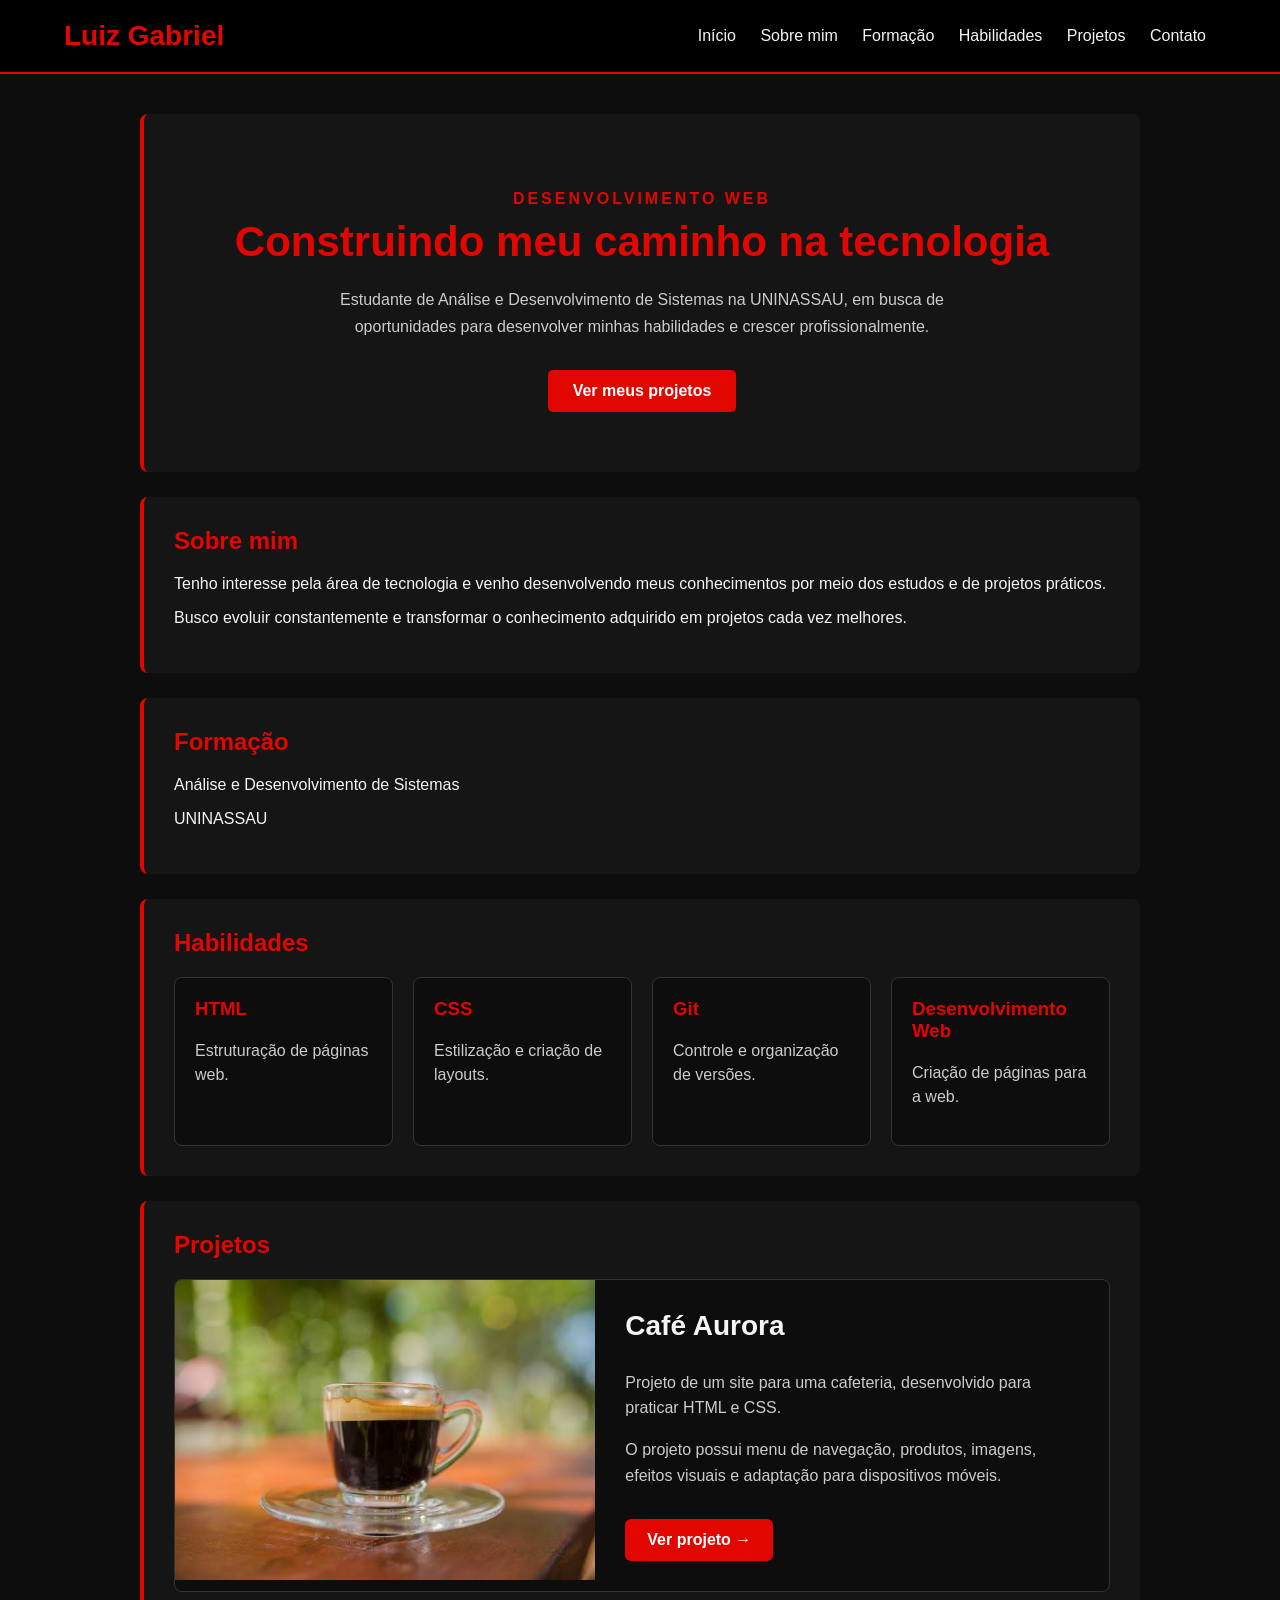
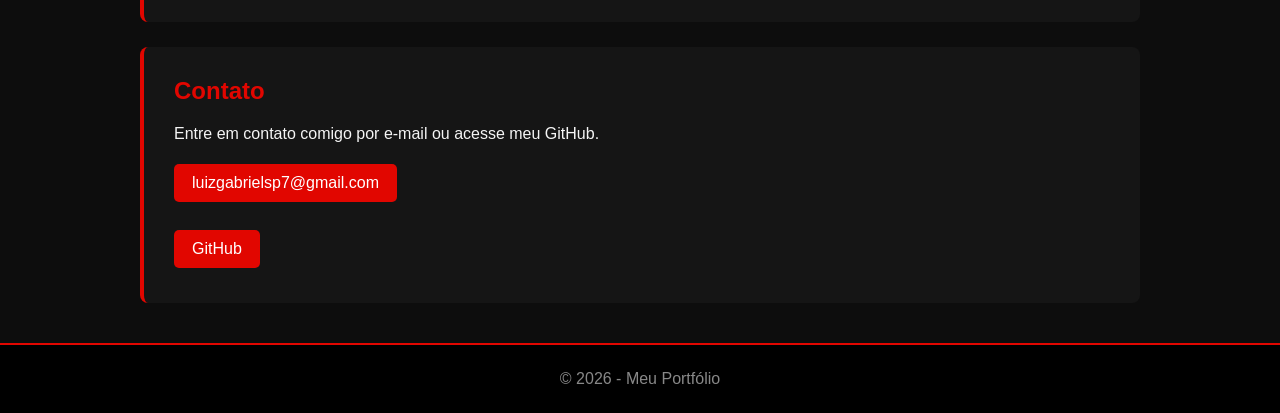
<file: index.html>
<!doctype html>
<html lang="pt-BR">
  <head>
    <meta charset="UTF-8" />
    <meta name="viewport" content="width=device-width, initial-scale=1.0" />

    <title>Luiz Gabriel</title>

    <link rel="stylesheet" href="style.css" />
  </head>

  <body>
    <header>
      <div class="logo">Luiz Gabriel</div>

      <nav>
        <a href="#inicio">Início</a>
        <a href="#sobre">Sobre mim</a>
        <a href="#formacao">Formação</a>
        <a href="#habilidades">Habilidades</a>
        <a href="#projetos">Projetos</a>
        <a href="#contato">Contato</a>
      </nav>
    </header>
    <main>
      <section id="inicio">
        <p class="destaque">DESENVOLVIMENTO WEB</p>

        <h2>Construindo meu caminho na tecnologia</h2>
        <p class="descricao">
          Estudante de Análise e Desenvolvimento de Sistemas na UNINASSAU, em
          busca de oportunidades para desenvolver minhas habilidades e crescer
          profissionalmente.
        </p>

        <a class="botao" href="#projetos">Ver meus projetos</a>
      </section>
      <section id="sobre">
        <h2>Sobre mim</h2>

        <p>
          Tenho interesse pela área de tecnologia e venho desenvolvendo meus
          conhecimentos por meio dos estudos e de projetos práticos.
        </p>

        <p>
          Busco evoluir constantemente e transformar o conhecimento adquirido em
          projetos cada vez melhores.
        </p>
      </section>
      <section id="formacao">
        <h2>Formação</h2>

        <p>Análise e Desenvolvimento de Sistemas</p>

        <p>UNINASSAU</p>
      </section>
      <section id="habilidades">
        <h2>Habilidades</h2>

        <div class="habilidades-container">
          <div class="habilidade">
            <h3>HTML</h3>
            <p>Estruturação de páginas web.</p>
          </div>

          <div class="habilidade">
            <h3>CSS</h3>
            <p>Estilização e criação de layouts.</p>
          </div>

          <div class="habilidade">
            <h3>Git</h3>
            <p>Controle e organização de versões.</p>
          </div>

          <div class="habilidade">
            <h3>Desenvolvimento Web</h3>
            <p>Criação de páginas para a web.</p>
          </div>
        </div>
      </section>

      <section id="projetos">
        <h2>Projetos</h2>

        <div class="projeto">
          <img
            src="Cafe_Aurora/images/cafe.jpeg"
            alt="Café do projeto Café Aurora"
          />

          <div class="projeto-conteudo">
            <h3>Café Aurora</h3>

            <p>
              Projeto de um site para uma cafeteria, desenvolvido para praticar
              HTML e CSS.
            </p>

            <p>
              O projeto possui menu de navegação, produtos, imagens, efeitos
              visuais e adaptação para dispositivos móveis.
            </p>

            <a href="Cafe_Aurora/index.html">Ver projeto →</a>
          </div>
        </div>
      </section>
      <section id="contato">
        <h2>Contato</h2>

        <p>Entre em contato comigo por e-mail ou acesse meu GitHub.</p>

        <a href="mailto:luizgabrielsp7@gmail.com"> luizgabrielsp7@gmail.com </a>

        <br /><br />

        <a href="https://github.com/luizschurke" target="_blank"> GitHub </a>
      </section>
    </main>
    <footer>
      <p>&copy; 2026 - Meu Portfólio</p>
    </footer>
  </body>
</html>
</file>
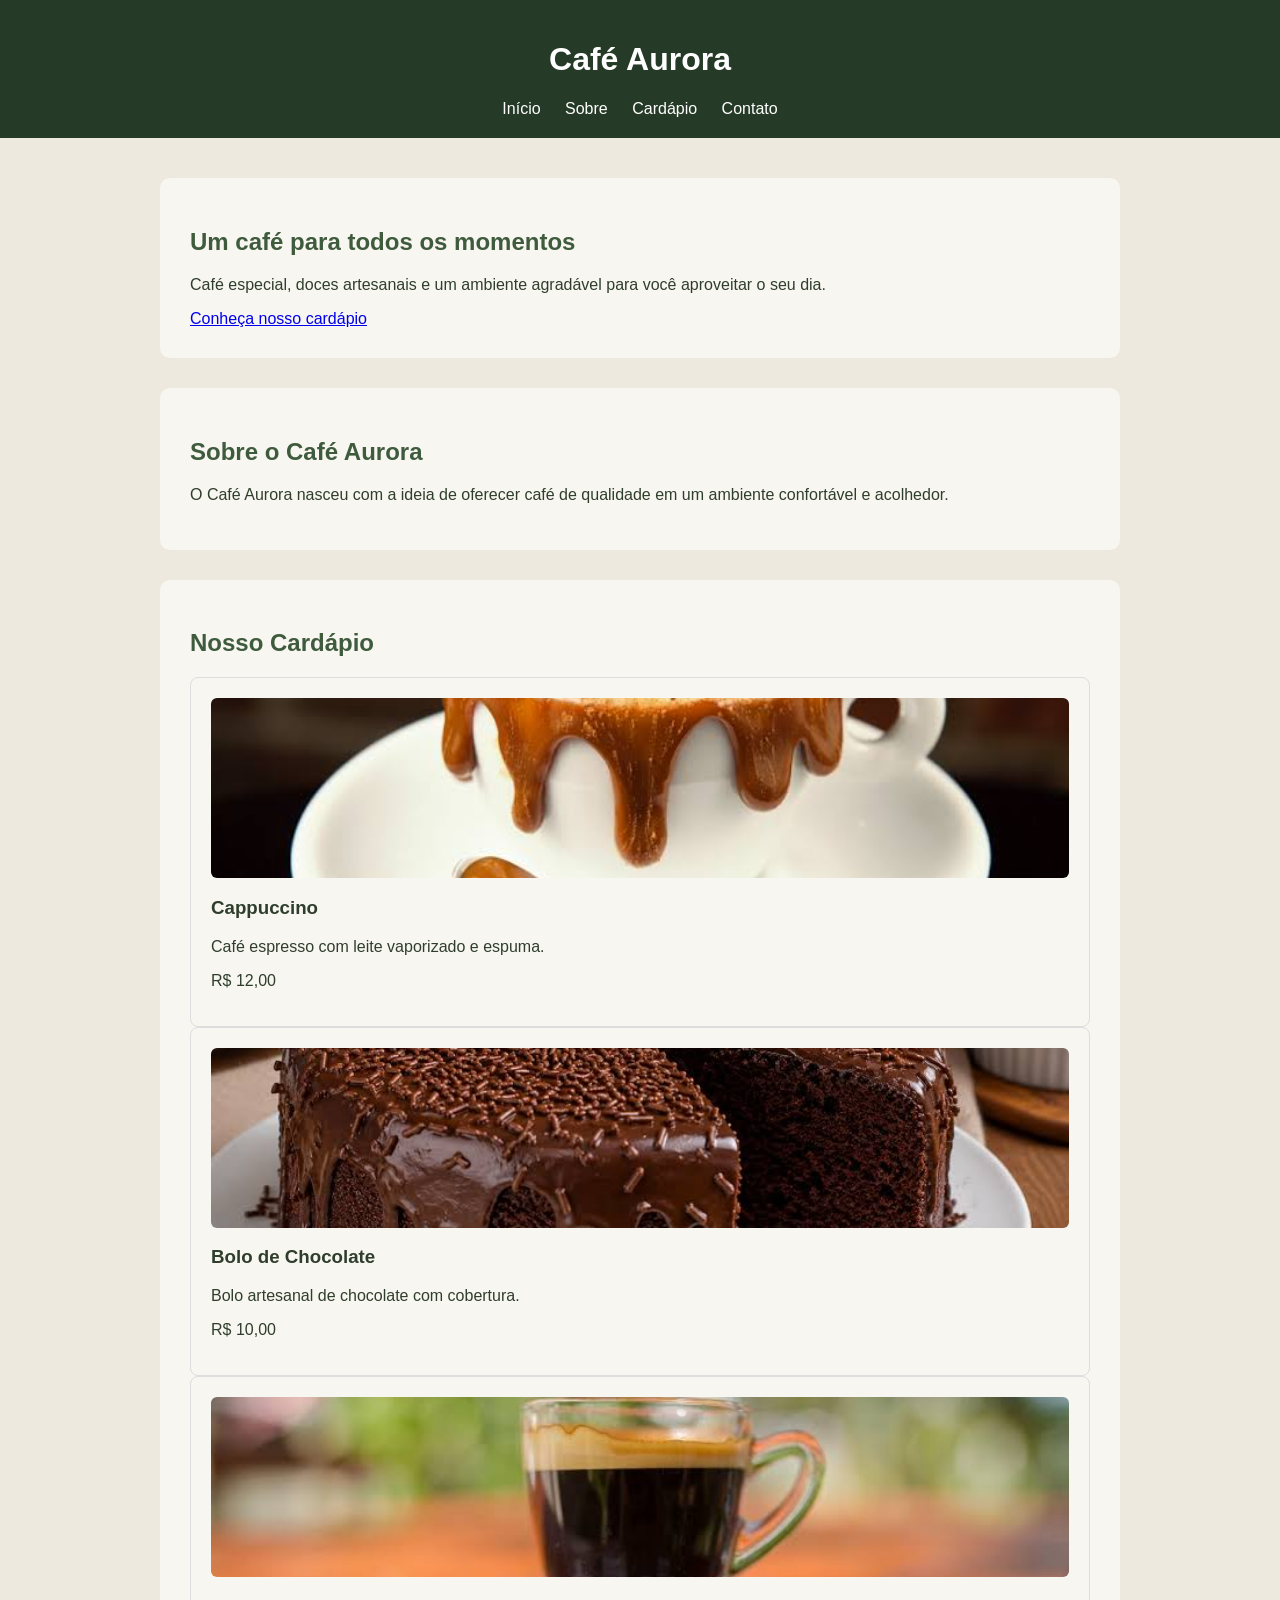
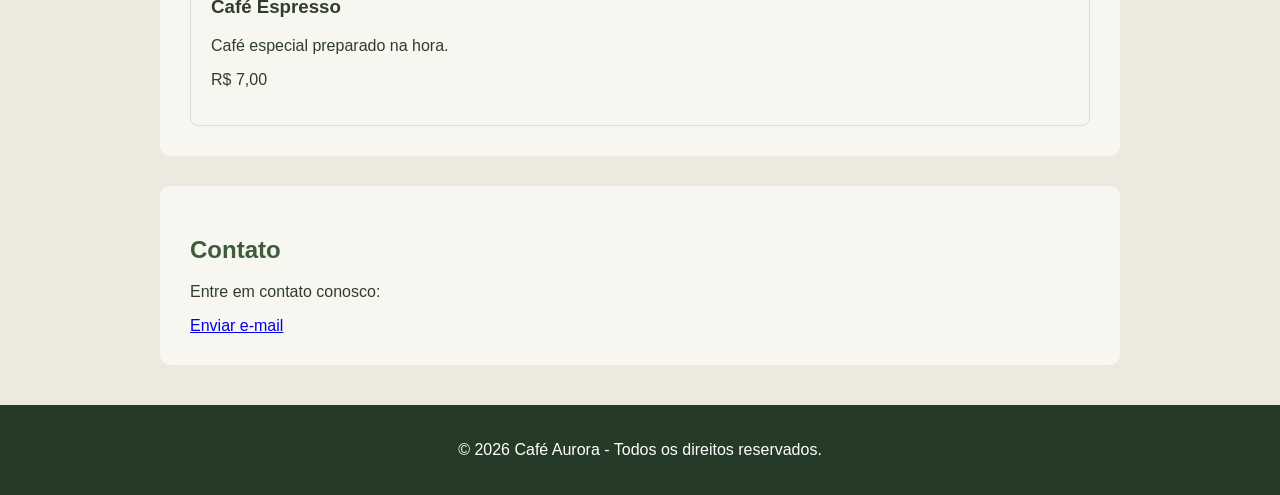
<file: Cafe_Aurora/index.html>
<!doctype html>
<html lang="pt-BR">
  <head>
    <meta charset="UTF-8" />
    <meta name="viewport" content="width=device-width, initial-scale=1.0" />

    <title>Café Aurora</title>

    <link rel="stylesheet" href="style.css" />
  </head>

  <body>
    <header>
      <h1>Café Aurora</h1>

      <nav>
        <a href="#inicio">Início</a>
        <a href="#sobre">Sobre</a>
        <a href="#cardapio">Cardápio</a>
        <a href="#contato">Contato</a>
      </nav>
    </header>

    <main>
      <section id="inicio">
        <h2>Um café para todos os momentos</h2>

        <p>
          Café especial, doces artesanais e um ambiente agradável para você
          aproveitar o seu dia.
        </p>

        <a href="#cardapio">Conheça nosso cardápio</a>
      </section>

      <section id="sobre">
        <h2>Sobre o Café Aurora</h2>

        <p>
          O Café Aurora nasceu com a ideia de oferecer café de qualidade em um
          ambiente confortável e acolhedor.
        </p>
      </section>

      <section id="cardapio">
        <h2>Nosso Cardápio</h2>

        <div class="produto">
          <img src="images/capuccino.jpeg" alt="Cappuccino" />

          <h3>Cappuccino</h3>
          <p>Café espresso com leite vaporizado e espuma.</p>
          <p>R$ 12,00</p>
        </div>

        <div class="produto">
          <img src="images/bolo_de_chocolate.jpeg" alt="Bolo de chocolate" />

          <h3>Bolo de Chocolate</h3>
          <p>Bolo artesanal de chocolate com cobertura.</p>
          <p>R$ 10,00</p>
        </div>

        <div class="produto">
          <img src="images/cafe.jpeg" alt="Café espresso" />

          <h3>Café Espresso</h3>
          <p>Café especial preparado na hora.</p>
          <p>R$ 7,00</p>
        </div>
      </section>

      <section id="contato">
        <h2>Contato</h2>

        <p>Entre em contato conosco:</p>

        <a href="mailto:contato@cafeaurora.com"> Enviar e-mail </a>
      </section>
    </main>

    <footer>
      <p>© 2026 Café Aurora - Todos os direitos reservados.</p>
    </footer>
  </body>
</html>
</file>
<file: style.css>
/* =========================
   CONFIGURAÇÕES GERAIS
========================= */

* {
  box-sizing: border-box;
}

body {
  margin: 0;
  font-family: Arial, sans-serif;
  background-color: #0d0d0d;
  color: #f5f5f5;
}

/* =========================
   CABEÇALHO E MENU
========================= */

header {
  background-color: #000000;
  padding: 20px 5%;
  display: flex;
  align-items: center;
  justify-content: space-between;
  border-bottom: 2px solid #e10600;
}

.logo {
  color: #e10600;
  font-size: 28px;
  font-weight: bold;
}

nav a {
  color: #f5f5f5;
  text-decoration: none;
  margin: 0 10px;
  transition: color 0.3s;
}

nav a:hover {
  color: #e10600;
}

/* =========================
   CONTEÚDO PRINCIPAL
========================= */

main {
  width: 90%;
  max-width: 1000px;
  margin: 40px auto;
}

section {
  background-color: #151515;
  padding: 30px;
  margin-bottom: 25px;
  border-left: 4px solid #e10600;
  border-radius: 8px;
}

section h2 {
  color: #e10600;
  margin-top: 0;
}

/* =========================
   INÍCIO
========================= */

#inicio {
  text-align: center;
  padding: 60px 30px;
}

.destaque {
  color: #e10600;
  font-weight: bold;
  letter-spacing: 3px;
  margin-bottom: 10px;
}

#inicio h2 {
  font-size: 42px;
  margin-bottom: 20px;
}

.descricao {
  max-width: 700px;
  margin: 0 auto 30px;
  line-height: 1.7;
  color: #cccccc;
}

.botao {
  display: inline-block;
  padding: 12px 25px;
  background-color: #e10600;
  color: #ffffff;
  text-decoration: none;
  border-radius: 5px;
  font-weight: bold;
  transition:
    transform 0.3s,
    background-color 0.3s;
}

.botao:hover {
  background-color: #b80500;
  transform: translateY(-3px);
}

/* =========================
   HABILIDADES
========================= */

.habilidades-container {
  display: flex;
  gap: 20px;
  flex-wrap: wrap;
}

.habilidade {
  flex: 1;
  min-width: 200px;
  background-color: #0d0d0d;
  padding: 20px;
  border: 1px solid #333;
  border-radius: 8px;
  transition:
    transform 0.3s,
    border-color 0.3s;
}

.habilidade h3 {
  color: #e10600;
  margin-top: 0;
}

.habilidade p {
  color: #cccccc;
  line-height: 1.5;
}

.habilidade:hover {
  transform: translateY(-5px);
  border-color: #e10600;
}

/* =========================
   PROJETOS
========================= */

.projeto {
  display: flex;
  background-color: #0d0d0d;
  border: 1px solid #333;
  border-radius: 8px;
  overflow: hidden;
  transition:
    transform 0.3s,
    border-color 0.3s;
}

.projeto img {
  width: 45%;
  height: 300px;
  object-fit: cover;
  display: block;
}

.projeto-conteudo {
  padding: 30px;
  flex: 1;
}

.projeto-conteudo h3 {
  font-size: 28px;
  margin-top: 0;
  color: #f5f5f5;
}

.projeto-conteudo p {
  color: #cccccc;
  line-height: 1.6;
}

.projeto:hover {
  transform: translateY(-5px);
  border-color: #e10600;
}

.projeto a {
  display: inline-block;
  margin-top: 15px;
  padding: 12px 22px;
  background-color: #e10600;
  color: #ffffff;
  text-decoration: none;
  border-radius: 6px;
  font-weight: bold;
  transition:
    background-color 0.3s,
    transform 0.3s;
}

.projeto a:hover {
  background-color: #b80500;
  transform: translateY(-3px);
}

/* =========================
   CONTATO
========================= */

#contato a {
  display: inline-block;
  margin: 5px 10px 5px 0;
  padding: 10px 18px;
  background-color: #e10600;
  color: #ffffff;
  text-decoration: none;
  border-radius: 5px;
  transition:
    background-color 0.3s,
    transform 0.3s;
}

#contato a:hover {
  background-color: #b80500;
  transform: translateY(-3px);
}

/* =========================
   RODAPÉ
========================= */

footer {
  background-color: #000000;
  color: #888888;
  text-align: center;
  padding: 25px;
  margin-top: 40px;
  border-top: 2px solid #e10600;
}

footer p {
  margin: 0;
}

/* =========================
   RESPONSIVIDADE
========================= */

@media (max-width: 600px) {
  header {
    padding: 20px 15px;
  }

  .logo {
    font-size: 24px;
  }
  header {
    flex-direction: column;
    gap: 20px;
  }
  nav {
    display: flex;
    flex-wrap: wrap;
    justify-content: center;
    gap: 10px;
  }

  nav a {
    margin: 5px;
  }

  main {
    width: 100%;
    padding: 0 15px;
    margin: 25px auto;
  }

  section {
    padding: 25px 20px;
  }

  #inicio {
    padding: 40px 20px;
  }

  #inicio h2 {
    font-size: 30px;
  }

  .projeto {
    flex-direction: column;
  }

  .projeto img {
    width: 100%;
    height: 220px;
  }

  .projeto-conteudo {
    padding: 25px;
  }
}
</file>
<file: Cafe_Aurora/style.css>
/* Configurações gerais */
body {
  font-family: Arial, sans-serif;
  margin: 0;
  background-color: #eee9df;
  color: #2f3e2c;
}

/* Cabeçalho */
header {
  background-color: #263b27;
  color: white;
  padding: 20px;
  text-align: center;
}

/* Menu */
nav a {
  color: white;
  text-decoration: none;
  margin: 0 10px;
}

/* Conteúdo principal */
main {
  max-width: 1000px;
  margin: 40px auto;
  padding: 0 20px;
}

/* Seções */
section {
  background-color: #f8f6f0;
  margin-bottom: 30px;
  padding: 30px;
  border-radius: 10px;
}

/* Títulos */
h2 {
  color: #3f5b3d;
}

/* Rodapé */
footer {
  background-color: #263b27;
  color: white;
  text-align: center;
  padding: 20px;
}
/* Organização dos produtos */
.cardapio-container {
  display: flex;
  gap: 20px;
}

/* Cards dos produtos */
.produto {
  flex: 1;
  border: 1px solid #ddd;
  padding: 20px;
  border-radius: 8px;
}
/* Efeito ao passar o mouse */
.produto {
  transition: transform 0.3s;
}

.produto:hover {
  transform: translateY(-5px);
}
/* Imagens dos produtos */
.produto img {
  width: 100%;
  height: 180px;
  object-fit: cover;
  border-radius: 6px;
  display: block;
}
* {
  box-sizing: border-box;
}
/* Versão para telas pequenas */
@media (max-width: 600px) {
  header {
    padding: 15px;
  }

  header h1 {
    font-size: 28px;
  }

  nav a {
    display: block;
    margin: 10px 0;
  }

  main {
    width: 100%;
    margin: 20px auto;
    padding: 0 15px;
  }

  section {
    padding: 20px;
  }

  .cardapio-container {
    flex-direction: column;
  }

  .produto {
    width: 100%;
  }

  .produto img {
    height: 200px;
  }
}
</file>
